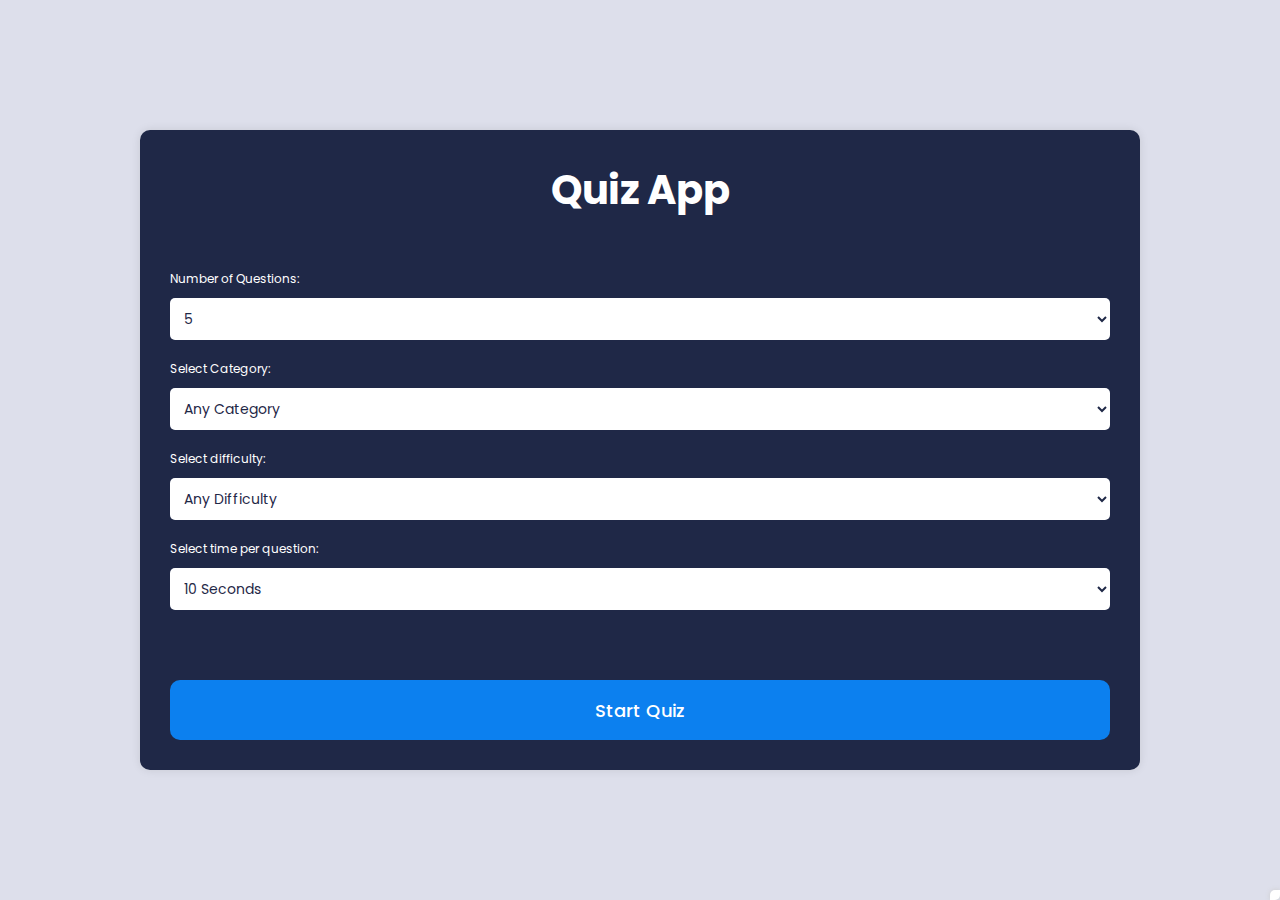
<file: index.html>
<!DOCTYPE html>
<html lang="en">
  <head>
    <meta charset="UTF-8" />
    <meta http-equiv="X-UA-Compatible" content="IE=edge" />
    <meta name="viewport" content="width=device-width, initial-scale=1.0" />
    <link
      rel="stylesheet"
      href="https://cdnjs.cloudflare.com/ajax/libs/font-awesome/6.2.1/css/all.min.css"
      integrity="sha512-MV7K8+y+gLIBoVD59lQIYicR65iaqukzvf/nwasF0nqhPay5w/9lJmVM2hMDcnK1OnMGCdVK+iQrJ7lzPJQd1w=="
      crossorigin="anonymous"
      referrerpolicy="no-referrer"
    />
    <link rel="stylesheet" href="style.css" />
    <title>Quiz App</title>
  </head>
  <body>
  <!-- <div class="container1">
    <video autoplay loop muted play-inline class="background-clip">
     <source src="home.mp4" type="video.mp4">
    </video> -->

  </div>
    <div class="container">
      <div class="start-screen">
        <h1 class="heading">Quiz App</h1>
        <div class="settings">
          <label for="num-questions">Number of Questions:</label>
          <select id="num-questions">
            <option value="5">5</option>
            <option value="10">10</option>
            <option value="15">15</option>
            <option value="20">20</option>
            <option value="20">30</option>
            <option value="20">40</option>
            <option value="20">50</option>
          </select>
          <label for="category">Select Category:</label>
          <select id="category">
            <option value="">any category</option>
            <option value="9">general knowledge</option>
            <option value="10">books</option>
            <option value="11">films</option>
            <option value="12">music</option>
            <option value="14">television</option>
            <option value="15">video games</option>
            <option value="16">board games</option>
            <option value="17">science and nature</option>
            <option value="18">computers</option>
            <option value="19">mathematics</option>
            <option value="20">mythology</option>
            <option value="21">sports</option>
            <option value="22">geography</option>
            <option value="23">history</option>
            <option value="24">politics</option>
            <option value="25">art</option>
            <option value="28">vehicles</option>
          </select>
          <label for="difficulty">Select difficulty:</label>
          <select id="difficulty">
            <option value="">any difficulty</option>
            <option value="easy">easy</option>
            <option value="medium">medium</option>
            <option value="hard">hard</option>
          </select>
          <label for="time">Select time per question:</label>
          <select id="time">
            <option value="10">10 seconds</option>
            <option value="15">15 seconds</option>
            <option value="20">20 seconds</option>
            <option value="25">25 seconds</option>
            <option value="30">30 seconds</option>
            <option value="60">60 seconds</option>
          </select>
        </div>
        <button class="btn start">Start Quiz</button>
      </div>
      <div class="quiz hide">
        <div class="timer">
          <div class="progress">
            <div class="progress-bar"></div>
            <span class="progress-text"></span>
          </div>
        </div>
        <div class="question-wrapper">
          <div class="number">
            Question <span class="current">1</span>
            <span class="total">/10</span>
          </div>
          <div class="question">This is a question This is a question?</div>
        </div>
        <div class="answer-wrapper">
          <div class="answer selected">
            <span class="text">answer</span>
            <span class="checkbox">
              <i class="fas fa-check"></i>
            </span>
          </div>
        </div>
        <button class="btn submit" disabled>Submit</button>
        <button class="btn next">Next</button>
      </div>
      <div class="end-screen hide">
        <h1 class="heading">Quiz App</h1>
        <div class="score">
          <span class="score-text">Your score:</span>
          <div>
            <span class="final-score">0</span>
            <span class="total-score">/10</span>
          </div>
        </div>
        <button class="btn restart">Restart Quiz</button>
      </div>
    </div>

    <script src="script.js"></script>
  </body>
</html>
</file>
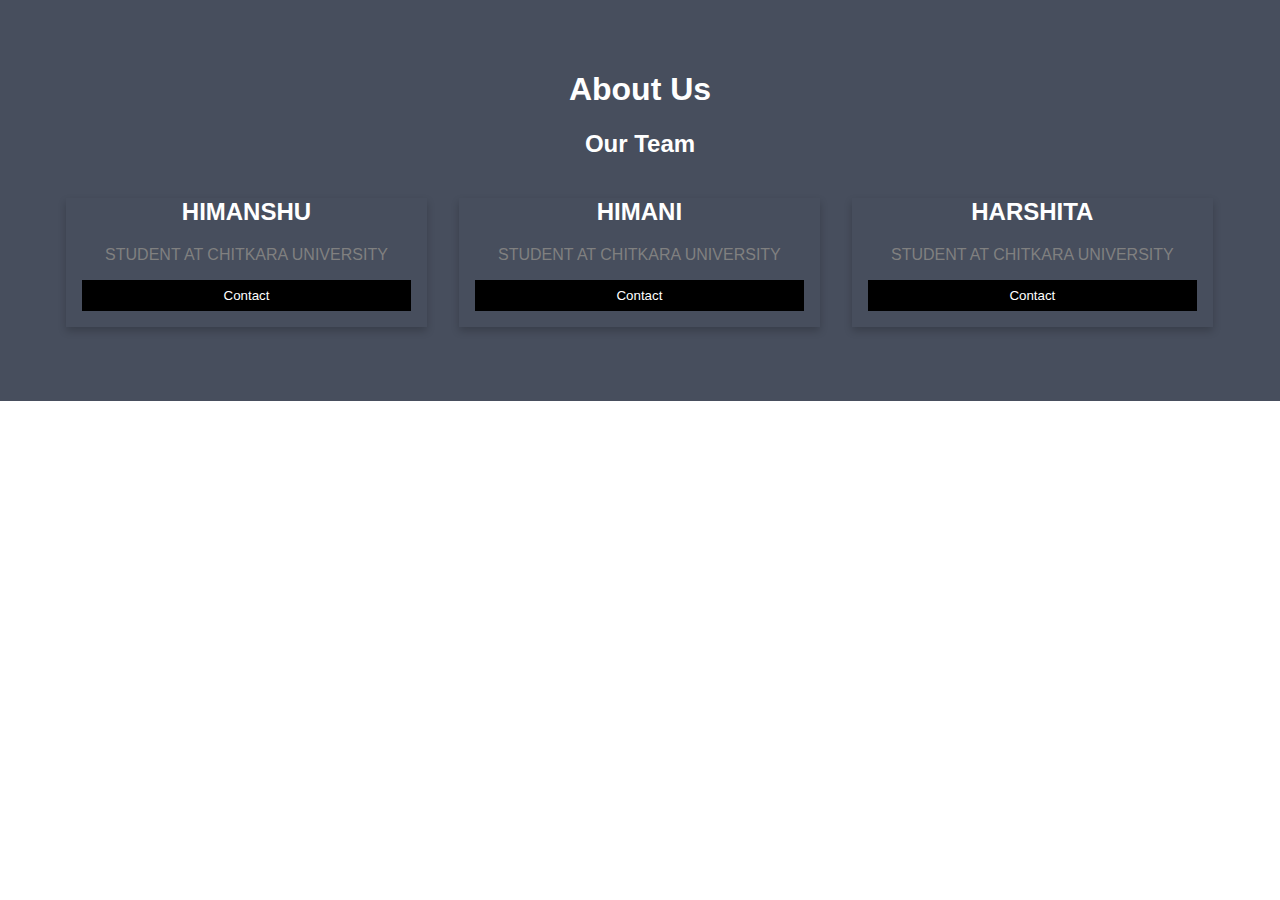
<file: about.html>
<!DOCTYPE html>
<html lang="en">
<head>
    <meta charset="UTF-8">
    <meta name="viewport" content="width=device-width, initial-scale=1.0">
    <title>Document</title>

    <link rel="stylesheet" href="about.css" />
</head>
<body>
    <div class="about-section">
        <h1>About Us</h1>
        
      
      <h2 style="text-align:center">Our Team</h2>
      <div class="row">
        <div class="column">
          <div class="card">
            
            <div class="container">
              <h2>HIMANSHU</h2>
              <p class="title">STUDENT AT CHITKARA UNIVERSITY</p>
              <!-- <p>Some text that describes me lorem ipsum ipsum lorem.</p>
              <p>jane@example.com</p> -->
              <p><button class="button">Contact</button></p>
            </div>
          </div>
        </div>
      
        <div class="column">
          <div class="card">
            
            <div class="container">
              <h2>HIMANI</h2>
              <p class="title">STUDENT AT CHITKARA UNIVERSITY</p>
              <!-- <p>Some text that describes me lorem ipsum ipsum lorem.</p>
              <p>mike@example.com</p> -->
              <p><button class="button">Contact</button></p>
            </div>
          </div>
        </div>
      
        <div class="column">
          <div class="card">
           
            <div class="container">
              <h2>HARSHITA</h2>
              <p class="title">STUDENT AT CHITKARA UNIVERSITY</p>
              <!-- <p>Some text that describes me lorem ipsum ipsum lorem.</p>
              <p>john@example.com</p> -->
              <p><button class="button">Contact</button></p>
            </div>
          </div>
        </div>
      </div>
    
</body>
</html>
</file>
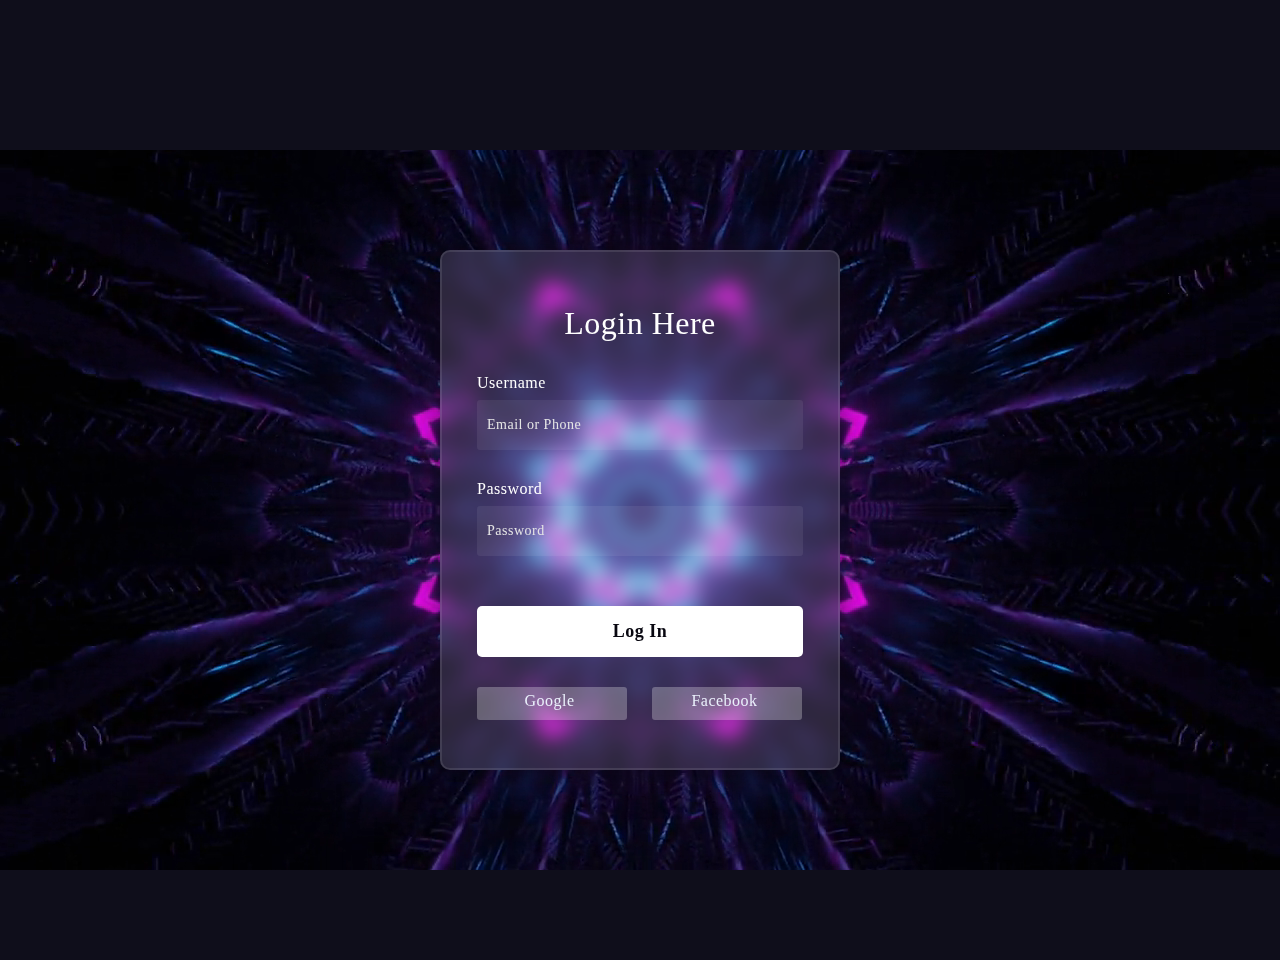
<file: login.html>
<!DOCTYPE html>
<html lang="en">

<head>
  <title>Calculator Login Page</title>
  <link rel="stylesheet" href="login.css">
</head>

<body>
    <div class="navbar">
        <nav><div class="logo"><a href="#"></a></div></nav>
    <nav><ul class="link">
        <li><a href="http://127.0.0.1:5500/login.html"></a></li> 
        <li><a href="http://127.0.0.1:5500/credit.html"></a></li> 
        <!-- <li><a href="#">Contact</a></li> 
        <li><a href="#">Services</a></li>  -->
    </ul></nav></div>

  <div class="form-box">
    <video autoplay loop muted plays-inline class="background-clip">
        <source src="signup.mp4" type="video/mp4">
    </video>
    <form>
      <h3>Login Here</h3>

      <label for="username">Username</label>
      <input type="text" placeholder="Email or Phone">

      <label for="password">Password</label>
      <input type="password" placeholder="Password">

      <button>Log In</button>

      <div class="login-with">
        <div class="google">Google</div>
        <div class="facebook">Facebook</div>
      </div>
    </form>
  </div>
</body>

</html>
</file>
<file: style.css>
@import url(https://fonts.googleapis.com/css?family=Poppins:100,100italic,200,200italic,300,300italic,regular,italic,500,500italic,600,600italic,700,700italic,800,800italic,900,900italic);

* {
  margin: 0;
  padding: 0;
  box-sizing: border-box;
  font-family: "Poppins", sans-serif;

}
body {
  min-height: 100vh;
  display: flex;
  align-items: center;
  justify-content: center;
  background: #dddfeb;
}
.container {
  position: relative;
  width: 100%;
  max-width: 1000px;
  background: #1f2847;
  padding: 30px;
  
  border-radius: 10px;
  box-shadow: 0 0 10px rgba(0, 0, 0, 0.1);
  background-repeat: no-repeat;
}

.heading {
  text-align: center;
  font-size: 40px;
  color: #fff;
  margin-bottom: 50px;
}
label {
  display: block;
  font-size: 12px;
  margin-bottom: 10px;
  color: #fff;
}
select {
  width: 100%;
  padding: 10px;
  border: none;
  text-transform: capitalize;
  border-radius: 5px;
  margin-bottom: 20px;
  background: #fff;
  color: #1f2847;
  font-size: 14px;
}
.start-screen .btn {
  margin-top: 50px;
}
.hide {
  display: none;
}
.timer {
  width: 100%;
  height: 100px;
  display: flex;
  align-items: center;
  justify-content: center;
  flex-direction: column;
  margin-bottom: 30px;
}
.timer .progress {
  position: relative;
  width: 100%;
  height: 40px;
  background: transparent;
  border-radius: 30px;
  overflow: hidden;
  margin-bottom: 10px;
  border: 3px solid #3f4868;
}
.timer .progress .progress-bar {
  width: 100%;
  height: 100%;
  border-radius: 30px;
  overflow: hidden;
  background: linear-gradient(to right, #ea517c, #b478f1);
  transition: 1s linear;
}
.timer .progress .progress-text {
  position: absolute;
  top: 50%;
  left: 50%;
  transform: translate(-50%, -50%);
  color: #fff;
  font-size: 16px;
  font-weight: 500;
}

.question-wrapper .number {
  color: #a2aace;
  font-size: 25px;
  font-weight: 500;
  margin-bottom: 20px;
}
.question-wrapper .number .total {
  color: #576081;
  font-size: 18px;
}
.question-wrapper .question {
  color: #fff;
  font-size: 20px;
  font-weight: 500;
  margin-bottom: 20px;
}

.answer-wrapper .answer {
  width: 100%;
  height: 60px;
  padding: 20px;
  border-radius: 10px;
  color: #fff;
  border: 3px solid #3f4868;
  display: flex;
  align-items: center;
  justify-content: space-between;
  margin-bottom: 20px;
  cursor: pointer;
  transition: 0.3s linear;
}
.answer .checkbox {
  width: 20px;
  height: 20px;
  border-radius: 50%;
  border: 3px solid #3f4868;
  display: flex;
  align-items: center;
  justify-content: center;
  transition: all 0.3s;
}
.answer .checkbox i {
  color: #fff;
  font-size: 10px;
  opacity: 0;
  transition: all 0.3s;
}
.answer:hover:not(.checked) .checkbox,
.answer.selected .checkbox {
  background-color: #0c80ef;
  border-color: #0c80ef;
}
.answer.selected .checkbox i {
  opacity: 1;
}
.answer.correct {
    border-color: #0cef2a;
}
.answer.wrong {
  border-color: #fc3939;
}
.question-wrapper,
.answer-wrapper {
  margin-bottom: 50px;
}
.btn {
  width: 100%;
  height: 60px;
  background: #0c80ef;
  border: none;
  border-radius: 10px;
  color: #fff;
  font-size: 18px;
  font-weight: 500;
  cursor: pointer;
  transition: 0.3s linear;
}
.btn:hover {
  background: #0a6bc5;
}
.btn:disabled {
  background: #576081;
  cursor: not-allowed;
}
.btn.next {
  display: none;
}

.end-screen .score {
  color: #fff;
  font-size: 25px;
  font-weight: 500;
  margin-bottom: 80px;
  text-align: center;
}
.score .score-text {
  color: #a2aace;
  font-size: 16px;
  font-weight: 500;
  margin-bottom: 120px;
}

@media (max-width: 468px) {
  .container {
    min-height: 100vh;
    max-width: 100%;
    border-radius: 0;
  }
}
.container1{
  margin-left: 20px;
}
</file>
<file: about.css>
body {
    font-family: Arial, Helvetica, sans-serif;
    margin: 0;
  }
  
  html {
    box-sizing: border-box;
  }
  
  *, *:before, *:after {
    box-sizing: inherit;
  }
  
  .column {
    float: left;
    width: 33.3%;
    margin-bottom: 16px;
    padding: 0 8px;
  }
  
  .card {
    box-shadow: 0 4px 8px 0 rgba(0, 0, 0, 0.2);
    margin: 8px;
  }
  
  .about-section {
    padding: 50px;
    text-align: center;
    background-color: #474e5d;
    color: white;
  }
  
  .container {
    padding: 0 16px;
  }
  
  .container::after, .row::after {
    content: "";
    clear: both;
    display: table;
  }
  
  .title {
    color: grey;
  }
  
  .button {
    border: none;
    outline: 0;
    display: inline-block;
    padding: 8px;
    color: white;
    background-color: #000;
    text-align: center;
    cursor: pointer;
    width: 100%;
  }
  
  .button:hover {
    background-color: #555;
  }
  
  @media screen and (max-width: 650px) {
    .column {
      width: 100%;
      display: block;
    }
  }
</file>
<file: login.css>
*, :before, :after {
  padding: 0;
  margin: 0;
  box-sizing: border-box;
}

body {
  background-color: #0f0e1b;
}

.box {
  position: absolute;
  width: 430px;
  height: 520px;
  /* border: 2px solid #fff; */
  left: 50%;
  top: 50%;
  transform: translate(-50%, -50%);
}

.box .circle {
  position: absolute;
  height: 200px;
  width: 200px;
  border-radius: 50%;
}

.circle:nth-child(1) {
  background: linear-gradient(#1845ad, #23a2f6);
  left: -80px;
  top: -80px;
}

.circle:nth-child(2) {
  background: linear-gradient(to right, #ff512f, #f09819);
  right: -30px;
  bottom: -80px;
}

.form-box {
  display: grid;
  place-items: center;
  min-height: 100vh;
}

form {
  position: absolute;
  width: 400px;
  height: 520px;
  background-color: rgba(255, 255, 255, 0.13);
  border-radius: 10px;
  backdrop-filter: blur(10px);
  border: 2px solid rgba(255, 255, 255, 0.1);
  box-shadow: 0 0 40px rgba(8, 7, 16, 0.6);
  padding: 50px 35px;
}

form * {
  font-family: "Poppins";
  color: #fff;
  letter-spacing: 0.5px;
  outline: none;
  border: none;
}

form > h3 {
  font-size: 32px;
  font-weight: 500;
  line-height: 42px;
  text-align: center;
}

label {
  display: block;
  margin-top: 30px;
  font-size: 16px;
  font-weight: 500;
}

input {
  display: block;
  height: 50px;
  width: 100%;
  background-color: rgba(255, 255, 255, 0.07);
  border-radius: 3px;
  padding: 0 10px;
  margin-top: 8px;
  font-size: 14px;
  font-weight: 300;
}

input::placeholder {
  color: #e5e5e5;
}

button {
  margin-top: 50px;
  width: 100%;
  background-color: #fff;
  color: #080710;
  padding: 15px 0;
  font-size: 18px;
  font-weight: 600;
  border-radius: 5px;
  cursor: pointer;
}

.login-with {
  display: flex;
  margin-top: 30px;
}

.login-with > div {
  /*     background: red; */
  width: 150px;
  border-radius: 3px;
  padding: 5px 10px 10px 5px;
  background-color: rgba(255, 255, 255, 0.27);
  color: #eaf0fb;
  text-align: center;
}

.login-with > div:hover {
  background-color: rgba(255, 255, 255, 0.47);
  cursor: pointer;
}

.login-with .facebook {
  margin-left: 25px;
}
li{
  list-style: none;
}
a{
  text-decoration: none;
  color: #ffffff;
  font-size: 1rem ;
}
a:hover{
color: orange;
}
.navbar{
  width: 100%;
  height: 60px;
  max-width: 1200px;
  margin: 0 auto;
  display: flex;
  align-items: center;
  justify-content: space-between;
}
.navbar .logo a{
  font-size: 1.5rem;
  font-weight: bold;
}
.navbar .link{
  display: flex;
  gap: 2rem;
}
.form-box{
  width: 100%;
  height: 100%;

  display: flex;
  align-items: center;
  justify-content: center;
}
@media (min-aspect-ratio:16/9) {
.background-clip{
    width: 100%;
    height: auto;
}
}

@media (max-aspect-ratio:16/9) 
{background-clip{
    width: auto;
    height:after 100%;
}}
</file>
